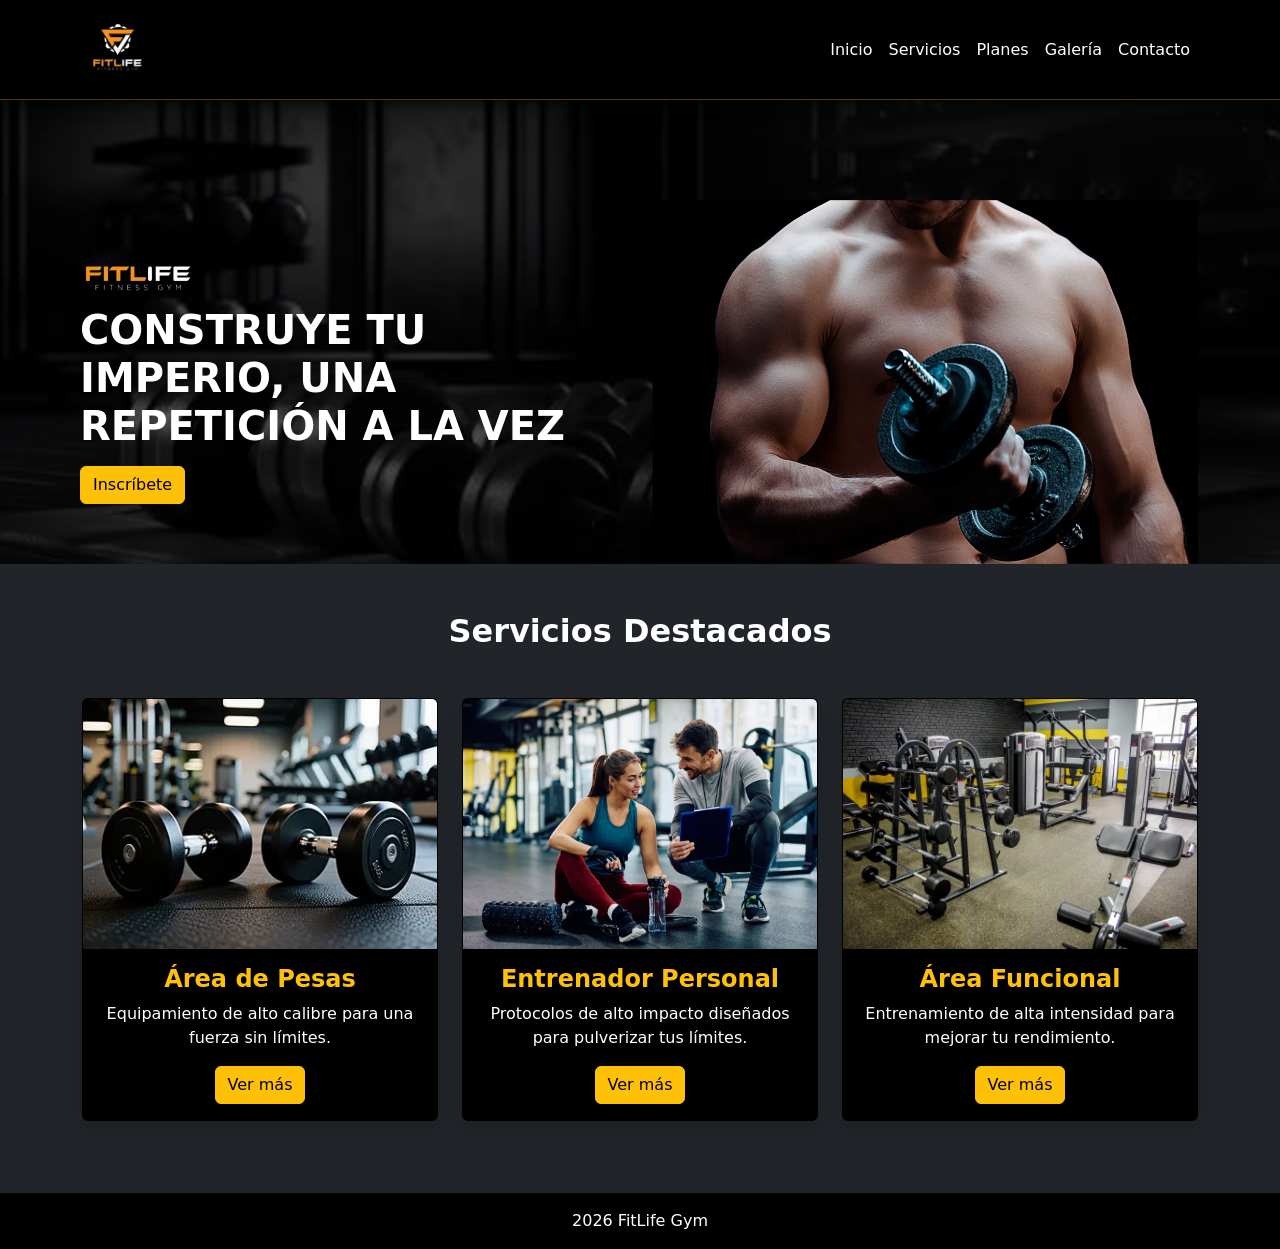
<file: Index.html>
<!DOCTYPE html>
<html lang="en">

<head>
    <meta charset="UTF-8">
    <meta name="viewport" content="width=device-width, initial-scale=1.0">
    <link rel="stylesheet" href="Estilos/estilo.css">
    <link href="https://cdn.jsdelivr.net/npm/bootstrap@5.3.0/dist/css/bootstrap.min.css" rel="stylesheet">
    <title>FitLife Gym</title>
</head>

<body>

    <nav class="navbar navbar-expand-lg navbar-dark fixed-top">
        <div class="container">

            <a class="navbar-brand" href="index.html">
                <img src="Imagenes/Logo.png" class="Logo">
            </a>

            <button class="navbar-toggler" data-bs-toggle="collapse" data-bs-target="#menu">
                <span class="navbar-toggler-icon"></span>
            </button>

            <div class="collapse navbar-collapse" id="menu">
                <ul class="navbar-nav ms-auto">
                    <li class="nav-item"><a class="nav-link" href="index.html">Inicio</a></li>
                    <li class="nav-item"><a class="nav-link" href="servicios.html">Servicios</a></li>
                    <li class="nav-item"><a class="nav-link" href="planes.html">Planes</a></li>
                    <li class="nav-item"><a class="nav-link" href="galeria.html">Galería</a></li>
                    <li class="nav-item"><a class="nav-link" href="contacto.html">Contacto</a></li>
                </ul>
            </div>

        </div>
    </nav>

    <header class="hero d-flex align-items-center text-white">
        <div class="container">
            <div class="row align-items-center">

                <div class="col-md-6">
                    <img src="Imagenes/nombre logo.png" class="logo-texto">
                    <p class="display-6 fw-bold text-uppercase hero-frase">
                        Construye tu imperio, una repetición a la vez
                    </p>
                    <a href="planes.html" class="btn btn-warning">Inscríbete</a>
                </div>

                <div class="col-md-6 text-center">
                    <img src="Imagenes/Persona.avif" class="img-fluid imagen-hero">
                </div>

            </div>
        </div>
    </header>

    <section class="bg-dark text-white py-5">
        <div class="container">

            <div class="row">
                <div class="col-12 text-center">
                    <h2 class="fw-bold mb-5">Servicios Destacados</h2>
                </div>
            </div>

            <div class="row">

                <div class="col-md-4 mb-4">
                    <div class="card bg-black text-white h-100 shadow">
                        <img src="Imagenes/pesas.webp" class="card-img-top">
                        <div class="card-body text-center">
                            <h4 class="fw-bold text-warning">Área de Pesas</h4>
                            <p>Equipamiento de alto calibre para una fuerza sin límites.</p>
                            <a href="servicios.html" class="btn btn-warning">Ver más</a>
                        </div>
                    </div>
                </div>

                <div class="col-md-4 mb-4">
                    <div class="card bg-black text-white h-100 shadow">
                        <img src="Imagenes/entrenador.jpg" class="card-img-top">
                        <div class="card-body text-center">
                            <h4 class="fw-bold text-warning">Entrenador Personal</h4>
                            <p>Protocolos de alto impacto diseñados para pulverizar tus límites.</p>
                            <a href="servicios.html" class="btn btn-warning">Ver más</a>
                        </div>
                    </div>
                </div>

                <div class="col-md-4 mb-4">
                    <div class="card bg-black text-white h-100 shadow">
                        <img src="Imagenes/areas.webp" class="card-img-top">
                        <div class="card-body text-center">
                            <h4 class="fw-bold text-warning">Área Funcional</h4>
                            <p>Entrenamiento de alta intensidad para mejorar tu rendimiento.</p>
                            <a href="servicios.html" class="btn btn-warning">Ver más</a>
                        </div>
                    </div>
                </div>

            </div>

        </div>
    </section>

    <footer class="bg-black text-white text-center py-3">
        <div class="container">
            <p class="mb-0"> 2026 FitLife Gym </p>
        </div>
    </footer>
    <script src="https://cdn.jsdelivr.net/npm/bootstrap@5.3.0/dist/js/bootstrap.bundle.min.js"></script>
</body>

</html>
</file>
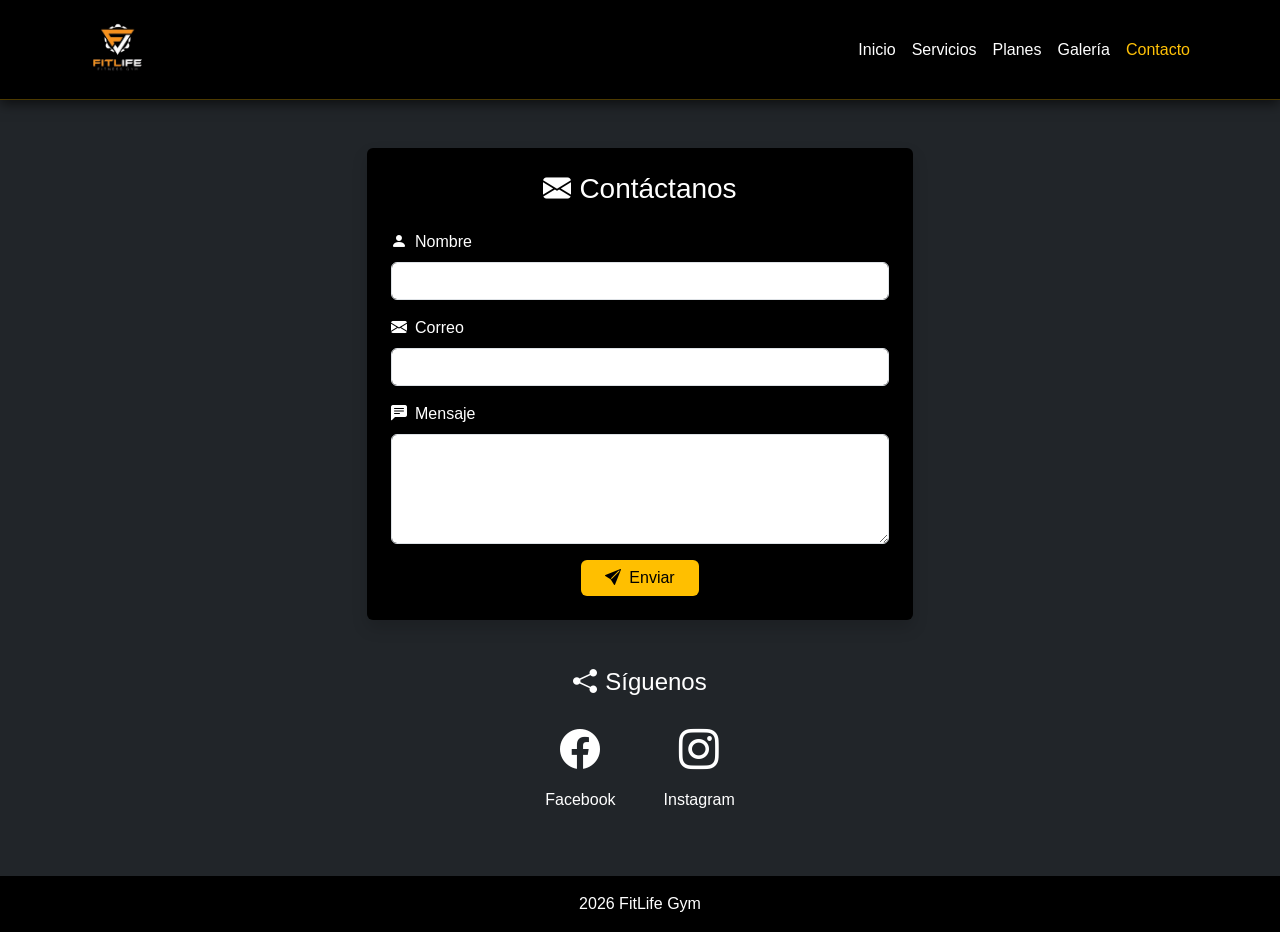
<file: Contacto.html>
<!DOCTYPE html>
<html lang="es">

<head>
    <meta charset="UTF-8">
    <meta name="viewport" content="width=device-width, initial-scale=1.0">
    <title>Contacto - FitLife Gym</title>

    <link href="https://cdn.jsdelivr.net/npm/bootstrap@5.3.0/dist/css/bootstrap.min.css" rel="stylesheet">
    <link href="https://cdn.jsdelivr.net/npm/bootstrap-icons@1.11.3/font/bootstrap-icons.css" rel="stylesheet">
    <link rel="stylesheet" href="Estilos/estilo.css">
</head>

<body>

    <nav class="navbar navbar-expand-lg fixed-top">
        <div class="container">
            <a class="navbar-brand" href="index.html">
                <img src="Imagenes/Logo.png" class="Logo">
            </a>

            <button class="navbar-toggler" type="button" data-bs-toggle="collapse" data-bs-target="#menu">
                <span class="navbar-toggler-icon"></span>
            </button>

            <div class="collapse navbar-collapse" id="menu">
                <ul class="navbar-nav ms-auto">
                    <li class="nav-item"><a class="nav-link" href="index.html">Inicio</a></li>
                    <li class="nav-item"><a class="nav-link" href="servicios.html">Servicios</a></li>
                    <li class="nav-item"><a class="nav-link" href="planes.html">Planes</a></li>
                    <li class="nav-item"><a class="nav-link" href="galeria.html">Galería</a></li>
                    <li class="nav-item"><a class="nav-link active" href="contacto.html">Contacto</a></li>
                </ul>
            </div>
        </div>
    </nav>


    <main>

        <section class="bg-dark py-5">
            <div class="container">

                <div class="row justify-content-center">
                    <div class="col-lg-6">

                        <div class="card bg-black p-4 shadow">

                            <h3 class="text-center text-white mb-4">
                                <i class="bi bi-envelope-fill me-2"></i>Contáctanos
                            </h3>

                            <form>

                                <div class="mb-3">
                                    <label class="form-label text-white">
                                        <i class="bi bi-person-fill me-2"></i>Nombre
                                    </label>
                                    <input type="text" class="form-control" required>
                                </div>

                                <div class="mb-3">
                                    <label class="form-label text-white">
                                        <i class="bi bi-envelope-fill me-2"></i>Correo
                                    </label>
                                    <input type="email" class="form-control" required>
                                </div>

                                <div class="mb-3">
                                    <label class="form-label text-white">
                                        <i class="bi bi-chat-left-text-fill me-2"></i>Mensaje
                                    </label>
                                    <textarea class="form-control" rows="4" required></textarea>
                                </div>

                                <div class="text-center">
                                    <button type="submit" class="btn btn-warning px-4">
                                        <i class="bi bi-send-fill me-2"></i>Enviar
                                    </button>
                                </div>

                            </form>

                        </div>
                    </div>
                </div>

                <div class="row justify-content-center mt-5">
                    <div class="col-lg-6 text-center">

                        <h4 class="text-white mb-4">
                            <i class="bi bi-share-fill me-2"></i>Síguenos
                        </h4>

                        <div class="d-flex justify-content-center gap-5">

                            <a href="https://www.facebook.com/p/Fit-Life-FitnessCenter-100083231389558/" target="_blank" class="text-decoration-none text-white fs-1">
                                <i class="bi bi-facebook"></i>
                                <p class="mt-2 fs-6">Facebook</p>
                            </a>

                            <a href="https://instagram.com/gymfit.lifecenter" target="_blank" class="text-decoration-none text-white fs-1">
                                <i class="bi bi-instagram"></i>
                                <p class="mt-2 fs-6">Instagram</p>
                            </a>

                        </div>

                    </div>
                </div>

            </div>
        </section>

    </main>

    <footer class="bg-black text-white text-center py-3">
        <p class="mb-0">2026 FitLife Gym</p>
    </footer>

    <script src="https://cdn.jsdelivr.net/npm/bootstrap@5.3.0/dist/js/bootstrap.bundle.min.js"></script>

</body>

</html>
</file>
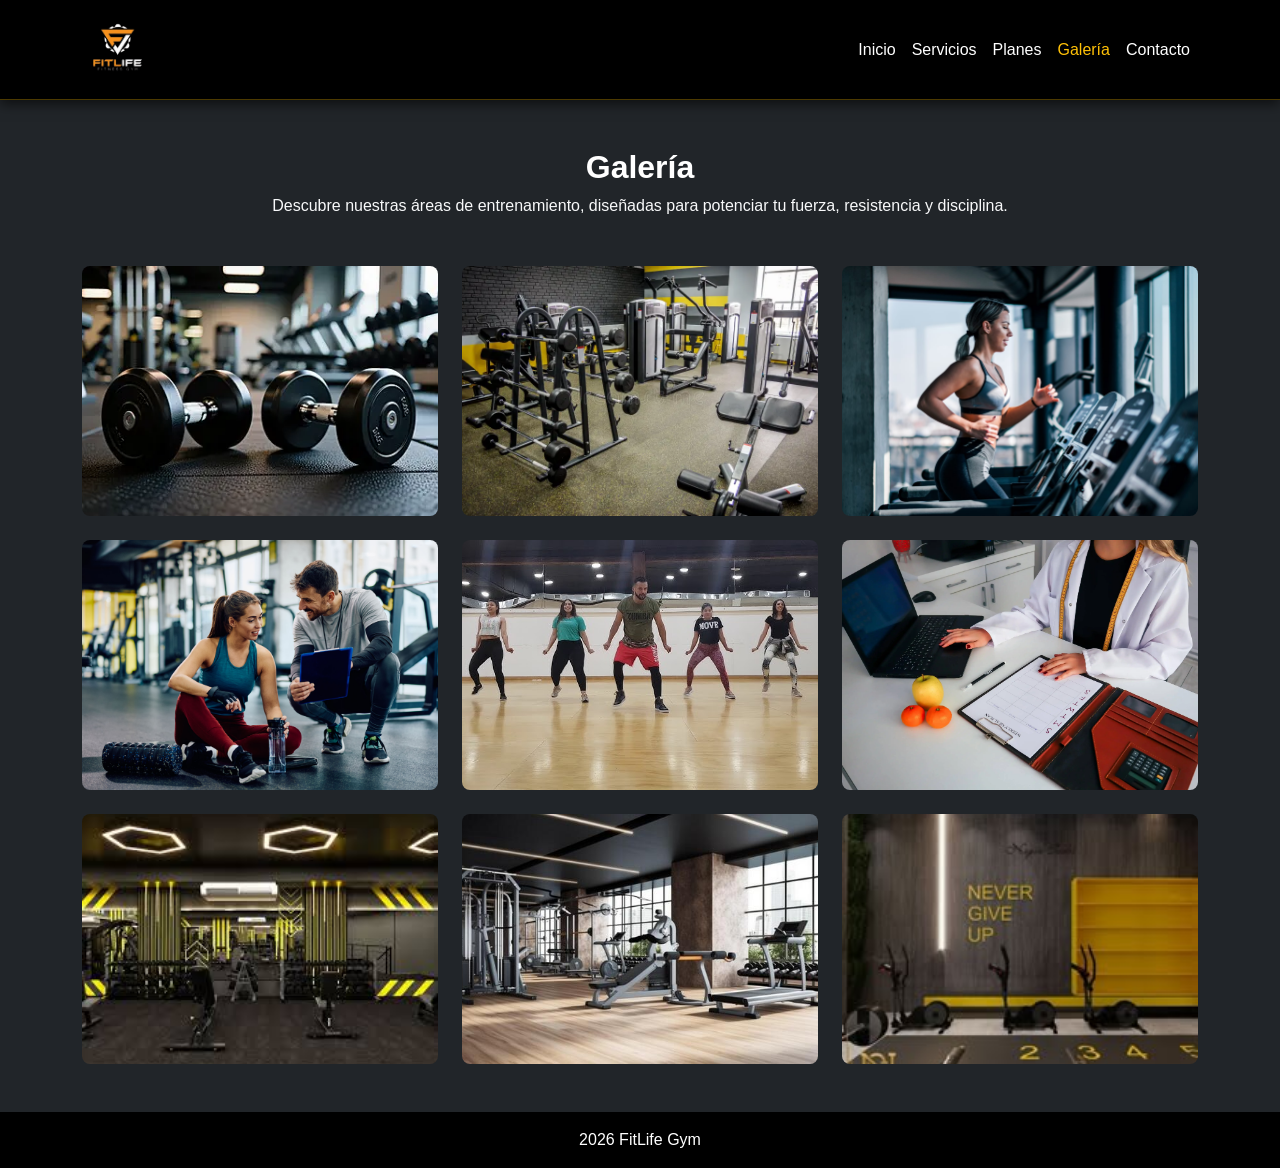
<file: Galeria.html>
<!DOCTYPE html>
<html lang="es">

<head>
    <meta charset="UTF-8">
    <meta name="viewport" content="width=device-width, initial-scale=1.0">
    <title>Galería - FitLife Gym</title>

    <link href="https://cdn.jsdelivr.net/npm/bootstrap@5.3.0/dist/css/bootstrap.min.css" rel="stylesheet">
    <link rel="stylesheet" href="Estilos/estilo.css">
</head>

<body>

    <nav class="navbar navbar-expand-lg fixed-top">
        <div class="container">
            <a class="navbar-brand" href="index.html">
                <img src="Imagenes/Logo.png" class="Logo">
            </a>
            <button class="navbar-toggler" type="button" data-bs-toggle="collapse" data-bs-target="#menu">
    <span class="navbar-toggler-icon"></span>
</button>

            <div class="collapse navbar-collapse" id="menu">
                <ul class="navbar-nav ms-auto">
                    <li class="nav-item"><a class="nav-link" href="index.html">Inicio</a></li>
                    <li class="nav-item"><a class="nav-link" href="servicios.html">Servicios</a></li>
                    <li class="nav-item"><a class="nav-link" href="planes.html">Planes</a></li>
                    <li class="nav-item"><a class="nav-link active" href="galeria.html">Galería</a></li>
                    <li class="nav-item"><a class="nav-link" href="contacto.html">Contacto</a></li>
                </ul>
            </div>
        </div>
    </nav>

    <section class="bg-dark py-5 galeria">

        <div class="container text-center text-white">
            <h2 class="fw-bold mb-2">Galería</h2>
            <p class="text-light mb-5">
                Descubre nuestras áreas de entrenamiento, diseñadas para potenciar tu fuerza, resistencia y disciplina.
            </p>
        </div>

        <div class="container">
            <div class="row g-4">

                <div class="col-lg-4 col-md-6">
                    <img src="Imagenes/pesas.webp" class="img-fluid" alt="">
                </div>

                <div class="col-lg-4 col-md-6">
                    <img src="Imagenes/areas.webp" class="img-fluid" alt="">
                </div>

                <div class="col-lg-4 col-md-6">
                    <img src="Imagenes/cardio.jpg" class="img-fluid" alt="">
                </div>

                <div class="col-lg-4 col-md-6">
                    <img src="Imagenes/entrenador.jpg" class="img-fluid" alt="">
                </div>

                <div class="col-lg-4 col-md-6">
                    <img src="Imagenes/Grupos.jpg" class="img-fluid" alt="">
                </div>

                <div class="col-lg-4 col-md-6">
                    <img src="Imagenes/nutricionistas.webp" class="img-fluid" alt="">
                </div>

                <div class="col-lg-4 col-md-6">
                    <img src="Imagenes/Galeria 2.jpg" class="img-fluid" alt="">
                </div>

                <div class="col-lg-4 col-md-6">
                    <img src="Imagenes/Galeria3.jpg" class="img-fluid" alt="">
                </div>

                <div class="col-lg-4 col-md-6">
                    <img src="Imagenes/Galeria.jpg" class="img-fluid" alt="">
                </div>

            </div>
        </div>

    </section>

    <footer class="bg-black text-white text-center py-3">
        <p class="mb-0">2026 FitLife Gym</p>
    </footer>
    <script src="https://cdn.jsdelivr.net/npm/bootstrap@5.3.0/dist/js/bootstrap.bundle.min.js"></script>
</body>

</html>
</file>
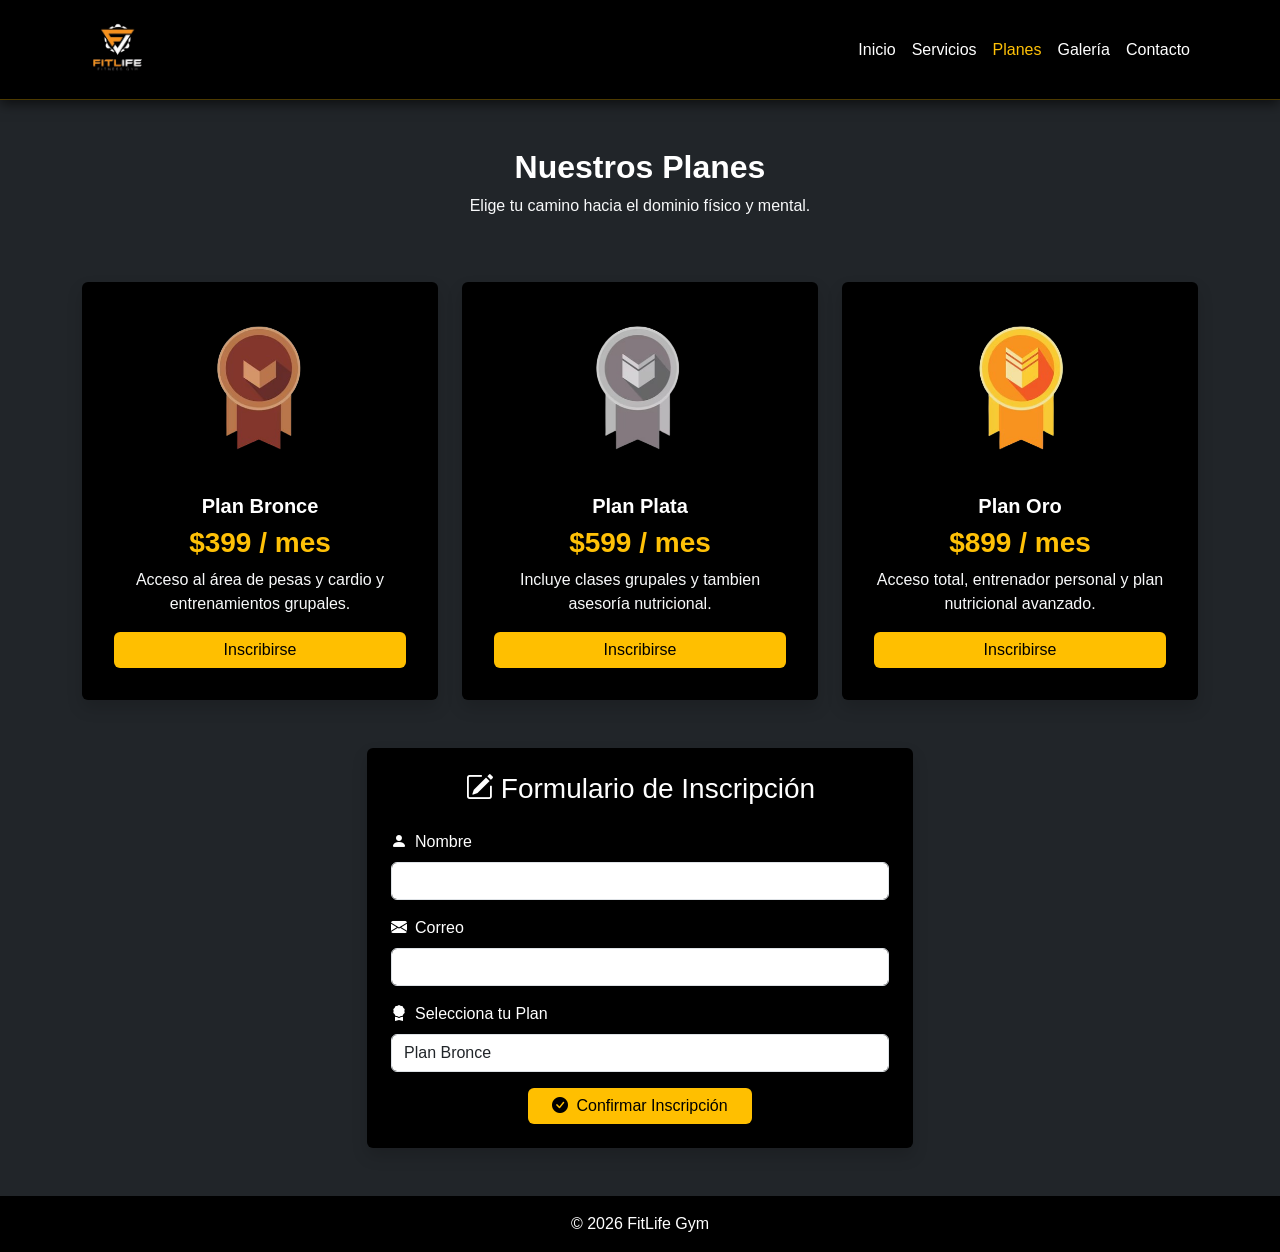
<file: Planes.html>
<!DOCTYPE html>
<html lang="es">

<head>
    <meta charset="UTF-8">
    <meta name="viewport" content="width=device-width, initial-scale=1.0">
    <title>Planes - FitLife Gym</title>

    <link href="https://cdn.jsdelivr.net/npm/bootstrap@5.3.0/dist/css/bootstrap.min.css" rel="stylesheet">
    <link href="https://cdn.jsdelivr.net/npm/bootstrap-icons@1.11.3/font/bootstrap-icons.css" rel="stylesheet">
    <link rel="stylesheet" href="Estilos/estilo.css">
</head>

<body>

    <nav class="navbar navbar-expand-lg fixed-top">
        <div class="container">
            <a class="navbar-brand" href="index.html">
                <img src="Imagenes/Logo.png" class="Logo">
            </a>

            <button class="navbar-toggler" type="button" data-bs-toggle="collapse" data-bs-target="#menu">
                <span class="navbar-toggler-icon"></span>
            </button>

            <div class="collapse navbar-collapse" id="menu">
                <ul class="navbar-nav ms-auto">
                    <li class="nav-item"><a class="nav-link" href="index.html">Inicio</a></li>
                    <li class="nav-item"><a class="nav-link" href="servicios.html">Servicios</a></li>
                    <li class="nav-item"><a class="nav-link active" href="planes.html">Planes</a></li>
                    <li class="nav-item"><a class="nav-link" href="galeria.html">Galería</a></li>
                    <li class="nav-item"><a class="nav-link" href="contacto.html">Contacto</a></li>
                </ul>
            </div>
        </div>
    </nav>

    <main>

        <section class="bg-dark py-5 planes-section">
            <div class="container">

                <div class="row mb-5 text-center">
                    <div class="col-12">
                        <h2 class="fw-bold text-white">Nuestros Planes</h2>
                        <p class="text-light">Elige tu camino hacia el dominio físico y mental.</p>
                    </div>
                </div>

                <div class="row g-4">

                    <div class="col-md-4">
                        <div class="card bg-black text-center shadow h-100 p-3">
                            <img src="Imagenes/Bronce.PNG" class="card-img-top card-img-fixed" alt="Plan Bronce">
                            <div class="card-body">
                                <h5 class="fw-bold text-white">Plan Bronce</h5>
                                <h3 class="text-warning fw-bold">$399 / mes</h3>
                                <p class="text-light">
                                    Acceso al área de pesas y cardio y entrenamientos grupales.
                                </p>
                                <a href="#formulario" class="btn btn-warning w-100">Inscribirse</a>
                            </div>
                        </div>
                    </div>

                    <div class="col-md-4">
                        <div class="card bg-black text-center shadow h-100 p-3">
                            <img src="Imagenes/Plata.PNG" class="card-img-top card-img-fixed" alt="Plan Plata">
                            <div class="card-body">
                                <h5 class="fw-bold text-white">Plan Plata</h5>
                                <h3 class="text-warning fw-bold">$599 / mes</h3>
                                <p class="text-light">
                                    Incluye clases grupales y tambien asesoría nutricional.
                                </p>
                                <a href="#formulario" class="btn btn-warning w-100">Inscribirse</a>
                            </div>
                        </div>
                    </div>

                    <div class="col-md-4">
                        <div class="card bg-black text-center shadow h-100 p-3">
                            <img src="Imagenes/Oro.PNG" class="card-img-top card-img-fixed" alt="Plan Oro">
                            <div class="card-body">
                                <h5 class="fw-bold text-white">Plan Oro</h5>
                                <h3 class="text-warning fw-bold">$899 / mes</h3>
                                <p class="text-light">
                                    Acceso total, entrenador personal y plan nutricional avanzado.
                                </p>
                                <a href="#formulario" class="btn btn-warning w-100">Inscribirse</a>
                            </div>
                        </div>
                    </div>

                </div>

                <div class="row justify-content-center mt-5" id="formulario">
                    <div class="col-lg-6">

                        <div class="card bg-black p-4 shadow">

                            <h3 class="text-center text-white mb-4">
                                <i class="bi bi-pencil-square me-2"></i>Formulario de Inscripción
                            </h3>

                            <form>

                                <div class="mb-3">
                                    <label class="form-label text-white">
                                        <i class="bi bi-person-fill me-2"></i>Nombre
                                    </label>
                                    <input type="text" class="form-control" required>
                                </div>

                                <div class="mb-3">
                                    <label class="form-label text-white">
                                        <i class="bi bi-envelope-fill me-2"></i>Correo
                                    </label>
                                    <input type="email" class="form-control" required>
                                </div>

                                <div class="mb-3">
                                    <label class="form-label text-white">
                                        <i class="bi bi-award-fill me-2"></i>Selecciona tu Plan
                                    </label>
                                    <select class="form-control">
                                        <option>Plan Bronce</option>
                                        <option>Plan Plata</option>
                                        <option>Plan Oro</option>
                                    </select>
                                </div>

                                <div class="text-center">
                                    <button type="submit" class="btn btn-warning px-4">
                                        <i class="bi bi-check-circle-fill me-2"></i>Confirmar Inscripción
                                    </button>
                                </div>

                            </form>

                        </div>
                    </div>
                </div>

            </div>
        </section>

    </main>

    <footer class="bg-black text-white text-center py-3">
        <p class="mb-0">© 2026 FitLife Gym</p>
    </footer>
    <script src="https://cdn.jsdelivr.net/npm/bootstrap@5.3.0/dist/js/bootstrap.bundle.min.js"></script>
</body>

</html>
</file>
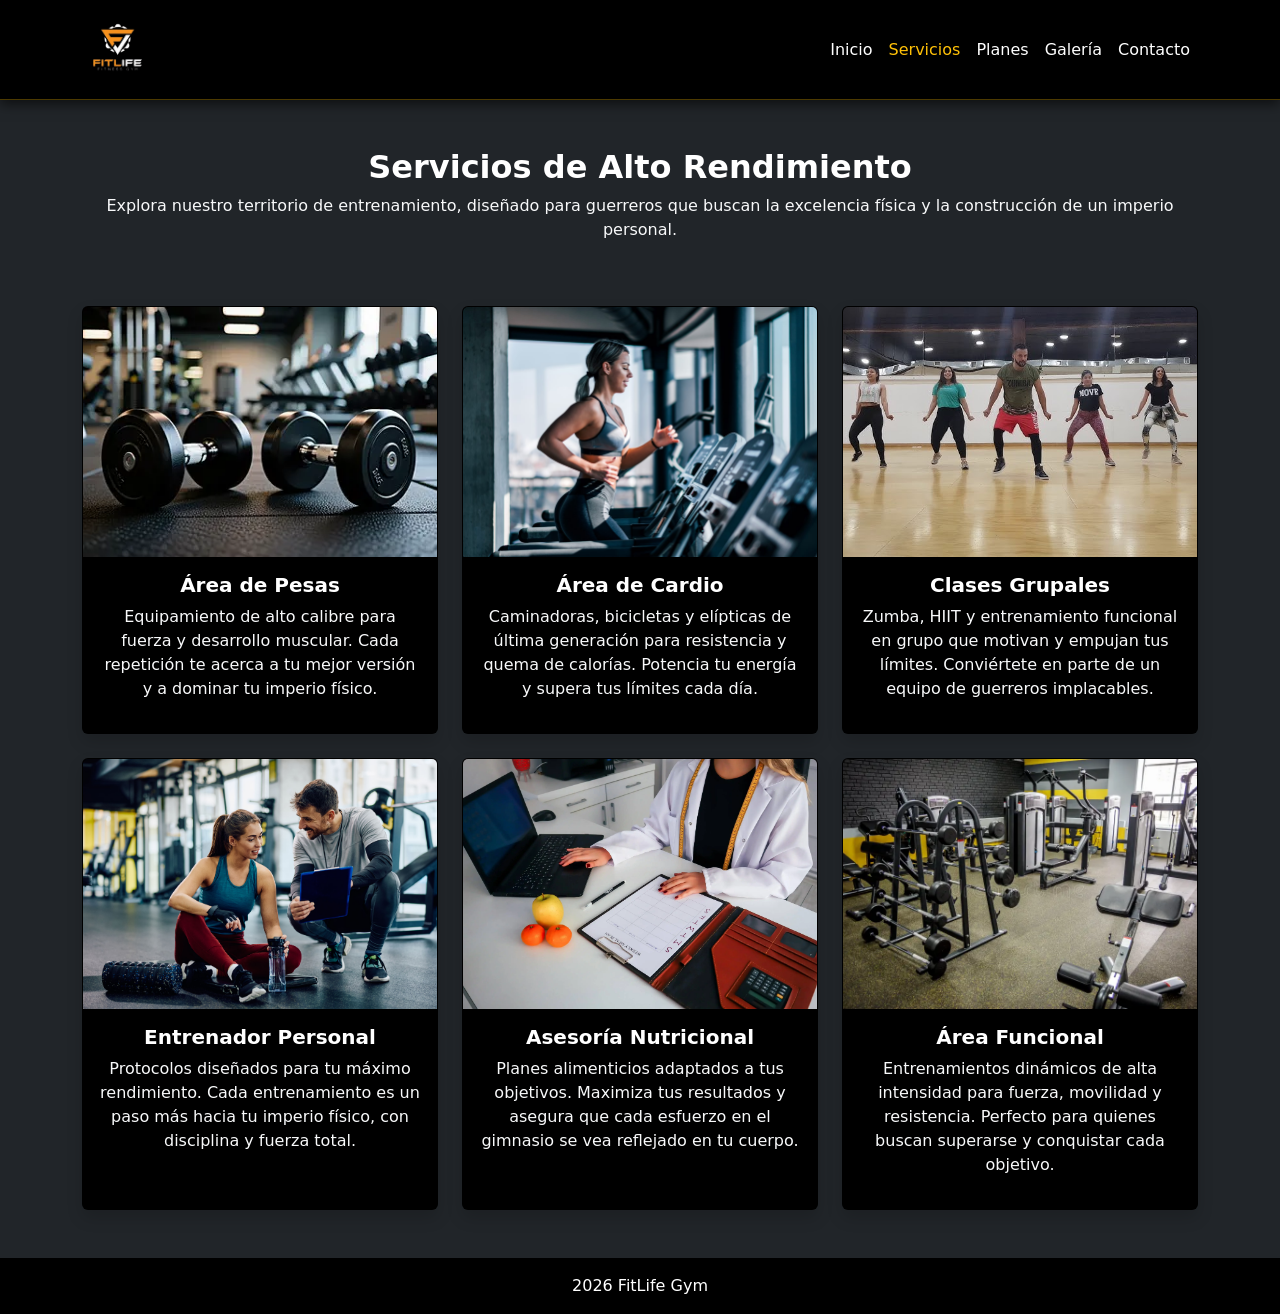
<file: Servicios.html>
<!DOCTYPE html>
<html lang="en">

<head>
    <meta charset="UTF-8">
    <meta name="viewport" content="width=device-width, initial-scale=1.0">
    <title>Servicios - FitLife Gym</title>
    <link rel="stylesheet" href="Estilos/estilo.css">
    <link href="https://cdn.jsdelivr.net/npm/bootstrap@5.3.0/dist/css/bootstrap.min.css" rel="stylesheet">
</head>

<body>

    <nav class="navbar navbar-expand-lg navbar-dark fixed-top">
        <div class="container">
            <a class="navbar-brand" href="index.html">
                <img src="Imagenes/Logo.png" class="Logo">
            </a>
            <button class="navbar-toggler" type="button" data-bs-toggle="collapse" data-bs-target="#menu">
                <span class="navbar-toggler-icon"></span>
            </button>
            <div class="collapse navbar-collapse" id="menu">
                <ul class="navbar-nav ms-auto">
                    <li class="nav-item"><a class="nav-link" href="index.html">Inicio</a></li>
                    <li class="nav-item"><a class="nav-link active" href="servicios.html">Servicios</a></li>
                    <li class="nav-item"><a class="nav-link" href="planes.html">Planes</a></li>
                    <li class="nav-item"><a class="nav-link" href="galeria.html">Galería</a></li>
                    <li class="nav-item"><a class="nav-link" href="contacto.html">Contacto</a></li>
                </ul>
            </div>
        </div>
    </nav>

    <section class="bg-dark py-5">
        <div class="container">
            <div class="row mb-5 text-center">
                <div class="col-12">
                    <h2 class="fw-bold text-white">Servicios de Alto Rendimiento</h2>
                    <p class="text-light">Explora nuestro territorio de entrenamiento, diseñado para guerreros que buscan la excelencia física y la construcción de un imperio personal.</p>
                </div>
            </div>

            <div class="row g-4">

                <div class="col-md-4">
                    <div class="card bg-black text-center shadow h-100">
                        <img src="Imagenes/pesas.webp" class="card-img-top card-img-fixed" alt="Pesas">
                        <div class="card-body">
                            <h5 class="fw-bold text-white">Área de Pesas</h5>
                            <p class="text-light">Equipamiento de alto calibre para fuerza y desarrollo muscular. Cada repetición te acerca a tu mejor versión y a dominar tu imperio físico.</p>
                        </div>
                    </div>
                </div>

                <div class="col-md-4">
                    <div class="card bg-black text-center shadow h-100">
                        <img src="Imagenes/cardio.jpg" class="card-img-top card-img-fixed" alt="Cardio">
                        <div class="card-body">
                            <h5 class="fw-bold text-white">Área de Cardio</h5>
                            <p class="text-light">Caminadoras, bicicletas y elípticas de última generación para resistencia y quema de calorías. Potencia tu energía y supera tus límites cada día.</p>
                        </div>
                    </div>
                </div>

                <div class="col-md-4">
                    <div class="card bg-black text-center shadow h-100">
                        <img src="Imagenes/Grupos.jpg" class="card-img-top card-img-fixed" alt="Clases Grupales">
                        <div class="card-body">
                            <h5 class="fw-bold text-white">Clases Grupales</h5>
                            <p class="text-light">Zumba, HIIT y entrenamiento funcional en grupo que motivan y empujan tus límites. Conviértete en parte de un equipo de guerreros implacables.</p>
                        </div>
                    </div>
                </div>

                <div class="col-md-4">
                    <div class="card bg-black text-center shadow h-100">
                        <img src="Imagenes/entrenador.jpg" class="card-img-top card-img-fixed" alt="Entrenador Personal">
                        <div class="card-body">
                            <h5 class="fw-bold text-white">Entrenador Personal</h5>
                            <p class="text-light">Protocolos diseñados para tu máximo rendimiento. Cada entrenamiento es un paso más hacia tu imperio físico, con disciplina y fuerza total.</p>
                        </div>
                    </div>
                </div>

                <div class="col-md-4">
                    <div class="card bg-black text-center shadow h-100">
                        <img src="Imagenes/nutricionistas.webp" class="card-img-top card-img-fixed" alt="Nutrición">
                        <div class="card-body">
                            <h5 class="fw-bold text-white">Asesoría Nutricional</h5>
                            <p class="text-light">Planes alimenticios adaptados a tus objetivos. Maximiza tus resultados y asegura que cada esfuerzo en el gimnasio se vea reflejado en tu cuerpo.</p>
                        </div>
                    </div>
                </div>

                <div class="col-md-4">
                    <div class="card bg-black text-center shadow h-100">
                        <img src="Imagenes/areas.webp" class="card-img-top card-img-fixed" alt="Área Funcional">
                        <div class="card-body">
                            <h5 class="fw-bold text-white">Área Funcional</h5>
                            <p class="text-light">Entrenamientos dinámicos de alta intensidad para fuerza, movilidad y resistencia. Perfecto para quienes buscan superarse y conquistar cada objetivo.</p>
                        </div>
                    </div>
                </div>

            </div>
        </div>
    </section>

    <footer class="bg-black text-white text-center py-3">
        <p class="mb-0"> 2026 FitLife Gym</p>
    </footer>
    <script src="https://cdn.jsdelivr.net/npm/bootstrap@5.3.0/dist/js/bootstrap.bundle.min.js"></script>
</body>

</html>
</file>
<file: Estilos/estilo.css>
body {
    background-color: #282626;
    color: #fff;
    margin: 0;
    padding-top: 100px;
    font-family: Arial, sans-serif;
    min-height: 100vh;
    display: flex;
    flex-direction: column;
}

main {
    flex: 1;
}

footer {
    background-color: #111;
    color: #fff;
    text-align: center;
    padding: 15px 0;
    margin-top: auto;
}

.logo-texto {
    width: 120px;
    display: block;
    margin-bottom: 10px;
    text-align: left;
}

.navbar {
    height: 100px;
    background-color: #000;
    box-shadow: 0 4px 12px rgba(0, 0, 0, 0.6);
    border-bottom: 1px solid rgba(255, 191, 0, 0.3);
}

.navbar .nav-link {
    color: #ffffff !important;
}

.navbar .nav-link:hover,
.navbar .nav-link.active {
    color: #ffc107 !important;
}

.navbar-toggler {
    border: 1px solid white !important;
}

.navbar-toggler-icon {
    filter: brightness(0) invert(1);
}

.navbar-brand img {
    height: 70px;
    width: auto;
}

.hero {
    padding-top: 100px;
    background: linear-gradient(rgba(0, 0, 0, 0.6), rgba(0, 0, 0, 0.6)), url('../Imagenes/hero.jpg') no-repeat center center;
    background-size: cover;
    display: flex;
    align-items: center;
    justify-content: center;
    text-align: center;
}

.hero .container {
    text-align: left;
}

.hero .col-md-6:first-child {
    padding-left: 10px;
}

.btn-warning {
    background-color: #ffbf00;
    color: #000;
    border: none;
}

.btn-warning:hover {
    background-color: #e6ac00;
    color: #000;
}

.card {
    background-color: #111;
    color: #fff;
    border: none;
}

.card img {
    height: 250px;
    width: 100%;
    object-fit: cover;
}

.planes-section .card img {
    height: 180px;
    object-fit: contain;
}

.planes-section .card {
    display: flex;
    flex-direction: column;
    flex: 1;
}

.planes-section .card-body a.btn {
    margin-top: auto;
}

.galeria img {
    width: 100%;
    height: 250px;
    object-fit: cover;
    border-radius: 8px;
}

.redes-img {
    width: 80px;
    height: 80px;
    object-fit: contain;
}

@media (max-width: 576px) {
    body {
        background-color: hsl(0, 0%, 11%);
        padding-top: 85px;
        .imagen-hero {
            display: none;
        }
        .hero {
            text-align: center;
        }
        .hero .col-md-6 {
            text-align: center;
            display: flex;
            flex-direction: column;
            align-items: center;
        }
    }
    .navbar-brand img {
        height: 55px;
    }
    .hero {
        height: 80vh;
        padding: 20px;
    }
}

@media (min-width: 577px) and (max-width: 992px) {
    body {
        background-color: #222;
        padding-top: 90px;
    }
    .navbar-brand img {
        height: 60px;
    }
}

@media (max-width: 991px) {
    .navbar-collapse:not(.show) {
        display: none !important;
    }
    .navbar-collapse.show {
        display: block !important;
    }
    .navbar-collapse {
        background-color: #000 !important;
        padding: 10px 15px;
        margin-top: 5px;
    }
    .navbar-nav {
        text-align: right;
    }
    .navbar .nav-link {
        color: white !important;
        padding: 10px;
    }
    .navbar .nav-link:hover,
    .navbar .nav-link.active {
        color: #ffc107 !important;
    }
    .navbar-toggler-icon {
        filter: brightness(0) invert(1);
    }
}
</file>
